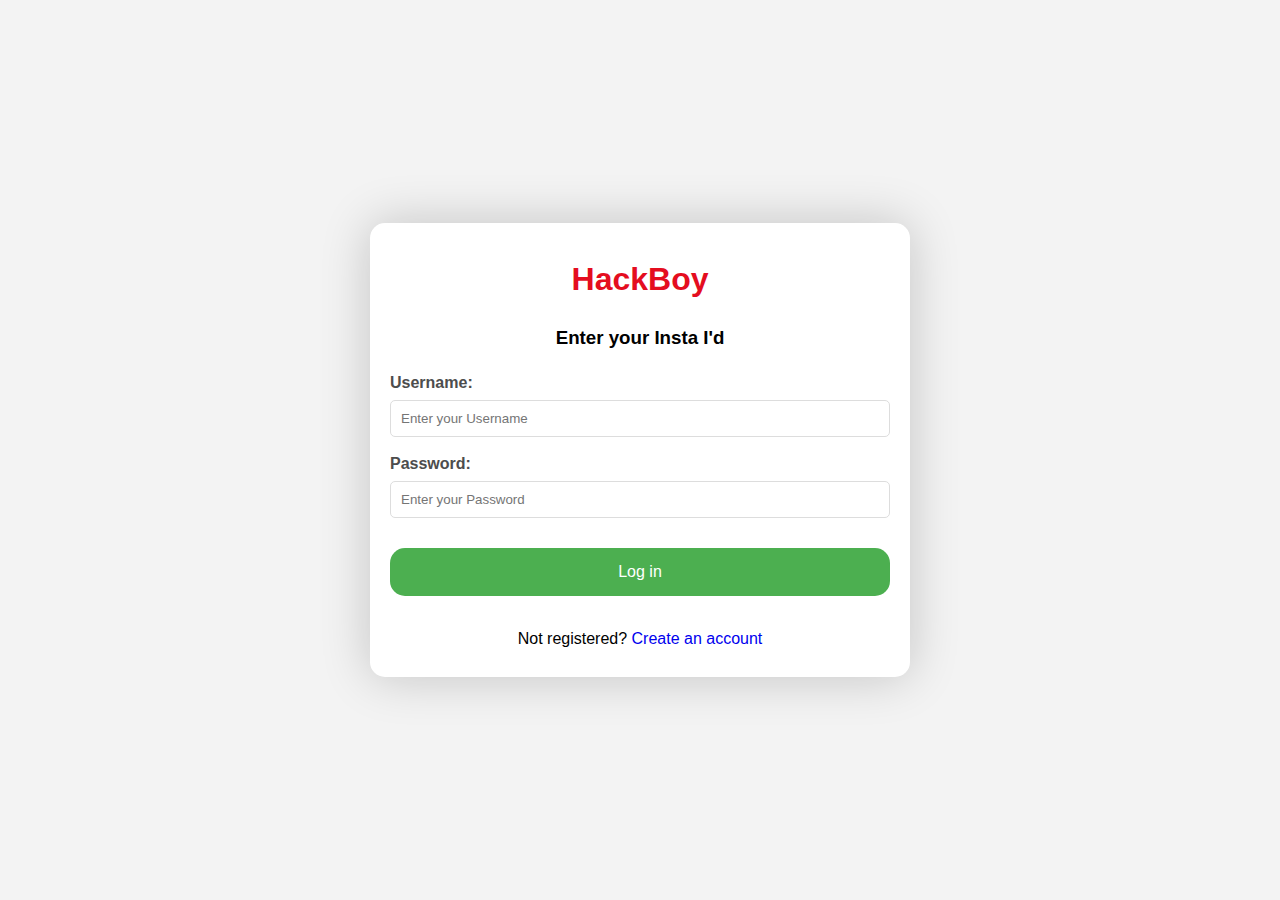
<file: index.html>
<!DOCTYPE html>
<html>
 
<head>
    <title>HackBoy Login Form</title>
    <link rel="stylesheet"
          href="style.css">
</head>
 
<body>
    <div class="main">
        <h1>HackBoy</h1>
        <h3>Enter your Insta I'd</h3>
        <form action="">
            <label for="first">
                  Username:
              </label>
            <input type="text"
                   id="first"
                   name="first"
                   placeholder="Enter your Username" required>
 
            <label for="password">
                  Password:
              </label>
            <input type="password"
                   id="password"
                   name="password"
                   placeholder="Enter your Password" required>
 
            <div class="wrap">
                <button type="Log in"
                        onclick="document.location='insta.html'">
                    Log in
                </button>
            </div>
        </form>
        <p>Not registered? 
              <a href="#"
               style="text-decoration: none;">
                Create an account
            </a>
        </p>
    </div>
</body>
 
</html>
</file>
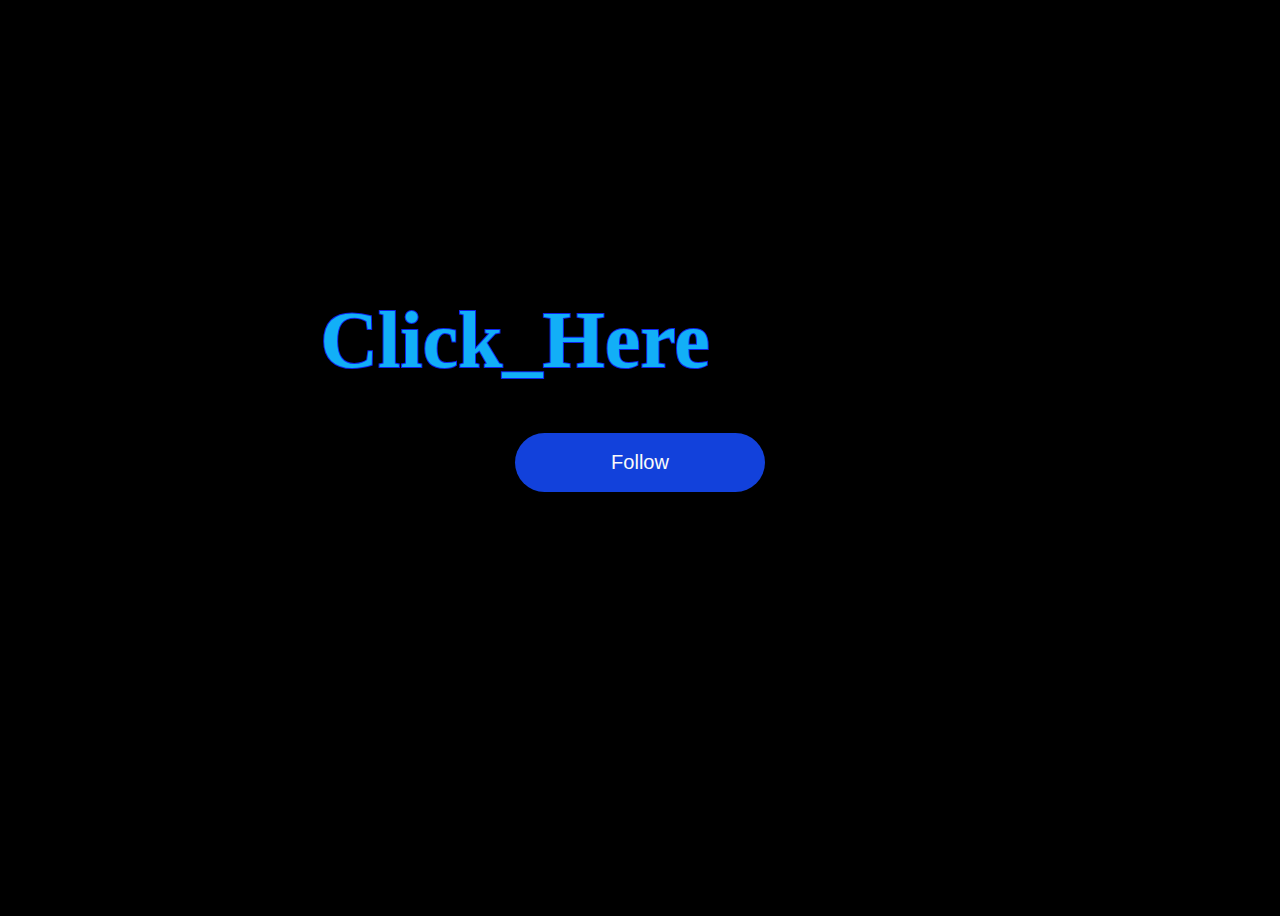
<file: insta.html>
<!DOCTYPE html>
<html>
    <title>Water wave effect</title>
    <link rel="stylesheet" href="insta.css">
    <body>
        <div class="content">
            <centre>
          
            <h2>Click_Here</h2>
            <h2>Click_Here</h2><br>
        </centre>
            <!-- <img src="C:\Users\HackBoy\Music\dow.png"> -->
            <br><br><br>
            <br>
            <br>
            <br>
            <br>
            <right></right>
            <div class="wrap">
                <button type="Follow"
                        onclick="document.location='https://www.instagram.com/piyush_raj1220?igsh=cGRjbXJvOTY2d3hw'">
                    Follow
                </button>
            </div>
        </div>
    </body>
</html>
</file>
<file: style.css>
/*style.css*/
body {
	display: flex;
	align-items: center;
	justify-content: center;
	font-family: sans-serif;
	line-height: 1.5;
	min-height: 100vh;
	background: #f3f3f3;
	flex-direction: column;
	margin: 0;
}

.main {
	background-color: #fff;
	border-radius: 15px;
	box-shadow: 0 0 50px rgba(0, 0, 0, 0.2);
	padding: 10px 20px;
	transition: transform 0.2s;
	width: 500px;
	text-align: center;
}

h1 {
	color: rgb(228, 13, 31);
}

label {
	display: block;
	width: 100%;
	margin-top: 10px;
	margin-bottom: 5px;
	text-align: left;
	color: rgb(77, 77, 77);
	font-weight: bold;
}


input {
	display: block;
	width: 100%;
	margin-bottom: 15px;
	padding: 10px;
	box-sizing: border-box;
	border: 1px solid #ddd;
	border-radius: 5px;
}

button {
	padding: 15px;
	border-radius: 15px;
	margin-top: 15px;
	margin-bottom: 15px;
	border: rgb(230, 59, 87);
	color: white;
	cursor: pointer;
	background-color: #4CAF50;
	width: 100%;
	font-size: 16px;
}

.wrap {
	display: flex;
	justify-content: center;
	align-items: center;
}
</file>
<file: insta.css>
<style>
* {
	margin: 0;
	padding: 0;
	box-sizing: border-box;
	font-family:   sans-serif;
}
body {
	display: flex;
	background: #000;
	min-height: 100vh;
	align-items: center;
	justify-content: center;
}
.content {
	position: center;
}
.content h2 {
	color: #fff;
	font-size: 5em;
	position: absolute;
	transform: translate(-50%, -50%);
}
.content h2:nth-child(1) {
	color: transparent;
	-webkit-text-stroke: 2px #0d23eb;
}
.content h2:nth-child(2) {
	color: #12aff7;
	animation: animate 1.5s ease-in-out infinite;
}
@keyframes animate {
	0%,
	100% {
		clip-path: polygon(
			0% 45%,
			16% 44%,
			33% 50%,
			54% 60%,
			70% 61%,
			84% 59%,
			100% 52%,
			100% 100%,
			0% 100%
		);
	}
	50% {
		clip-path: polygon(
			0% 60%,
			15% 65%,
			34% 66%,
			51% 62%,
			67% 50%,
			84% 45%,
			100% 46%,
			100% 100%,
			0% 100%
		);
	}
}
    
button {
	padding: 18px;
	border-radius: 250px;
	margin-top: 15px;
	margin-bottom: 150px;
	border: none;
	color: rgb(250, 250, 250);
	cursor: pointer;
	background-color: rgb(18, 65, 219);
	width: 250px;
	font-size: 20px;
}

.wrap {
	display: center;
	justify-content: center;
	align-items: center;
}
</style>
</file>
